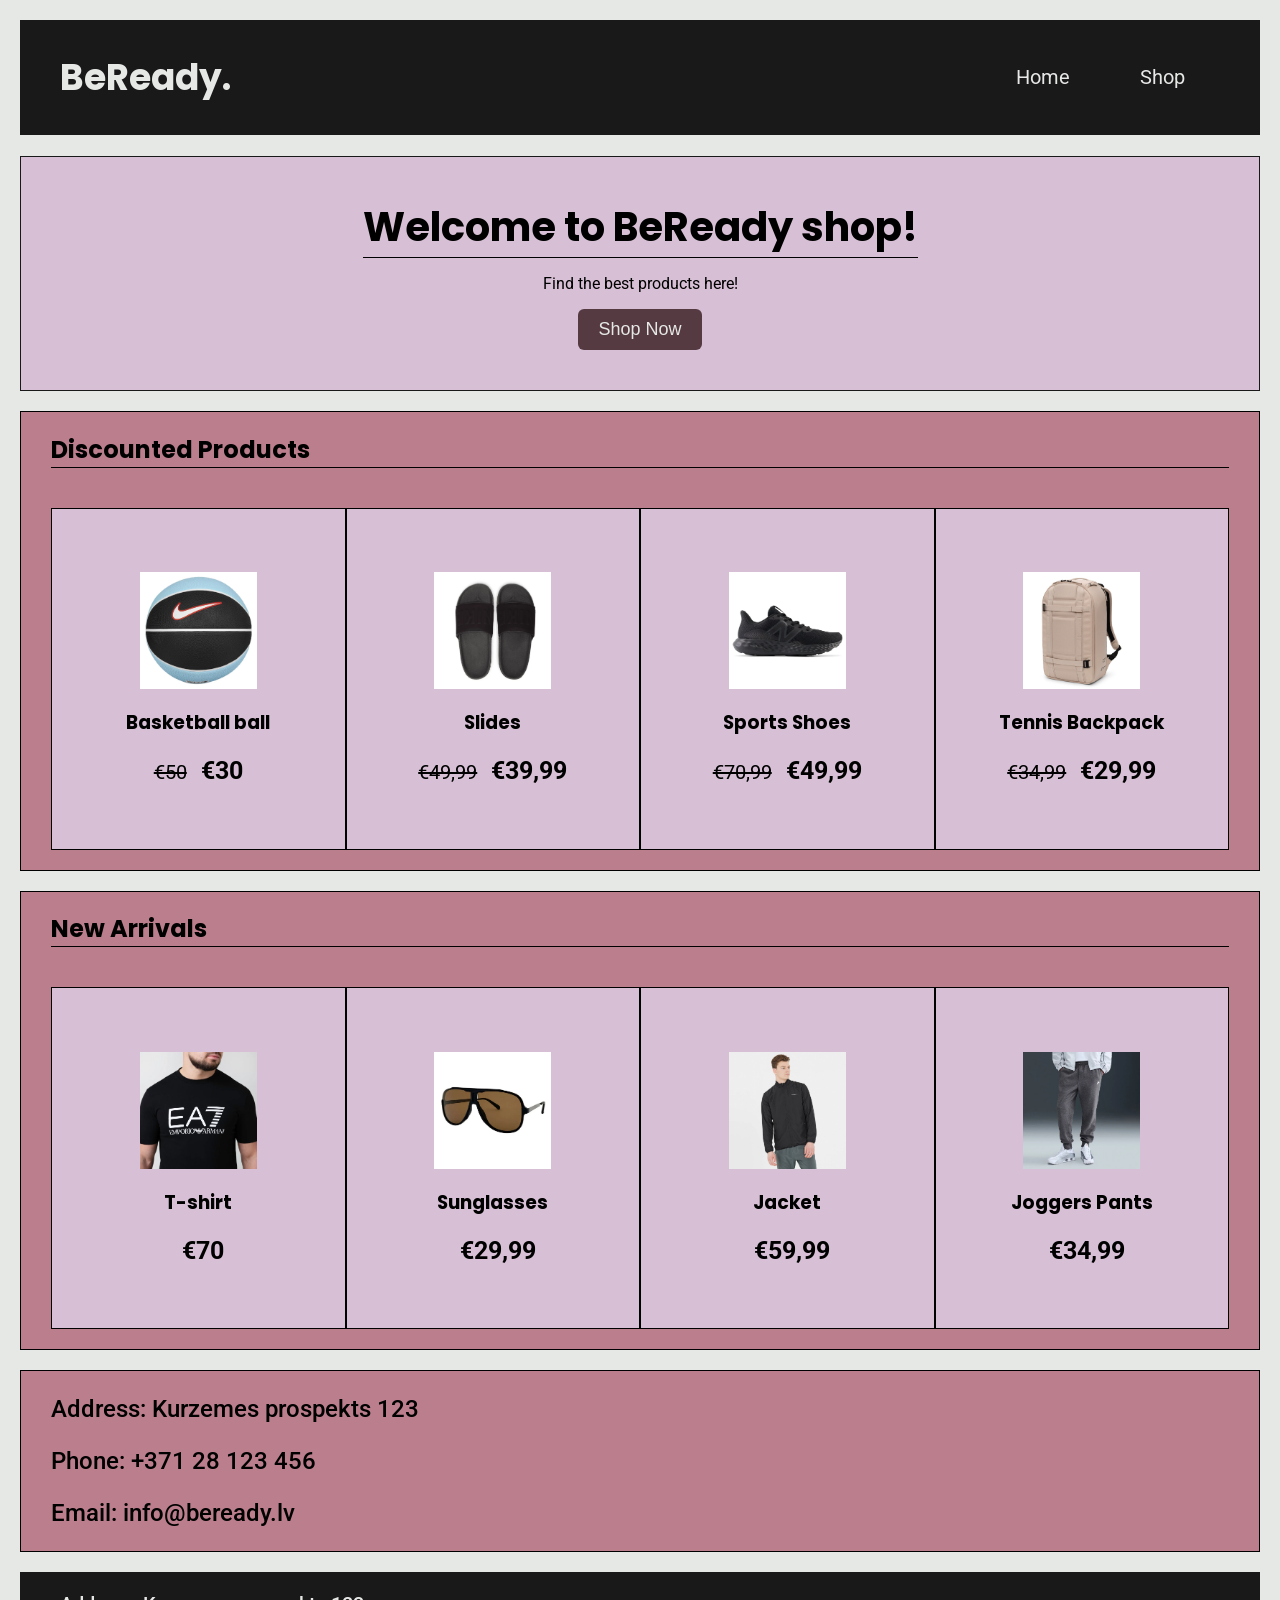
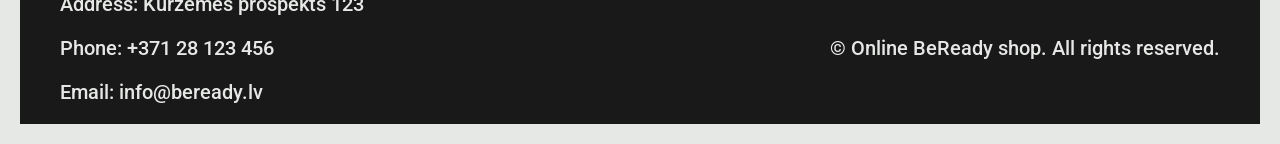
<file: index.html>
<!DOCTYPE html>
<html lang="en">
<head>
    <link href="https://fonts.googleapis.com/css2?family=Poppins:wght@400;600&family=Roboto:wght@400;500&display=swap" rel="stylesheet">
    <link rel="stylesheet" href="style.css">
    <meta charset="UTF-8">
    <meta name="viewport" content="width=device-width, initial-scale=1.0">
    <title>BeReady</title>
</head>
<body>
    <header>
        <nav>
            <div class="logo">
                <a href="index.html"><h1>BeReady.</h1></a>
            </div>
            <div class="nav">
                <ul>
                    <li><a href="index.html">Home</a></li>
                    <li><a href="store.html">Shop</a></li>
                </ul>
            </div>
        </nav>
    </header>
    <main>
        <div class="hero-section">
            <h2>Welcome to BeReady shop!</h2>
            <p>Find the best products here!</p>
            <a href="store.html"><button>Shop Now</button></a>
        </div>
        <section class="Discounted">    
            <h2>Discounted Products</h2>
            <div class="product-grid">
                <div class="product-card">
                    <img src="images/ball.webp" alt="Product 1" width="40%">
                    <h3>Basketball ball</h3>
                    <span><span class="price">€50</span> <b>€30</b></span>
                </div>
                <div class="product-card">
                    <img src="images/shoes1.webp" alt="Product 2" width="40%">
                    <h3>Slides</h3>
                    <span><span class="price">€49,99</span> <b>€39,99</b></span>
                </div>
                <div class="product-card">
                    <img src="images/shoes2.webp" alt="Product 3" width="40%">
                    <h3>Sports Shoes</h3>
                    <span><span class="price">€70,99</span> <b>€49,99</b></span>
                </div>
                <div class="product-card">
                    <img src="images/backbag.jpg" alt="Product 4" width="40%">
                    <h3>Tennis Backpack</h3>
                    <span><span class="price">€34,99</span> <b>€29,99</b></span>
                </div>
            </div>
        </section>
        <section class="new-arrivals">
            <h2>New Arrivals</h2>
            <div class="product-grid">
                <div class="product-card">
                    <img src="images/T-shirt.webp" alt="Product 1" width="40%">
                    <h3>T-shirt</h3>
                    <b>€70</b>
                </div>
                <div class="product-card">
                    <img src="images/glasses.webp" alt="Product 2" width="40%">
                    <h3>Sunglasses</h3>
                    <b>€29,99</b>
                </div>
                <div class="product-card">
                    <img src="images/jacket.jpg" alt="Product 3" width="40%">
                    <h3>Jacket</h3>
                    <b>€59,99</b>
                </div>
                <div class="product-card">
                    <img src="images/joggers.webp" alt="Product 4" width="40%">
                    <h3>Joggers Pants</h3>
                    <b>€34,99</b>
                </div>
            </div>
        </section>
        <section class="info1">
            <p>Address: Kurzemes prospekts 123</p>
            <p>Phone: +371 28 123 456</p>
            <p> Email: info@beready.lv</p>
        </section>
    </main>
    <footer>
        <div class="info2">
            <p>Address: Kurzemes prospekts 123</p>
            <p>Phone: +371 28 123 456</p>
            <p> Email: info@beready.lv</p>
        </div>
        <div>
            <p>&copy; Online BeReady shop. All rights reserved.</p>
        </div>
    </footer>
</body>
</html>
</file>
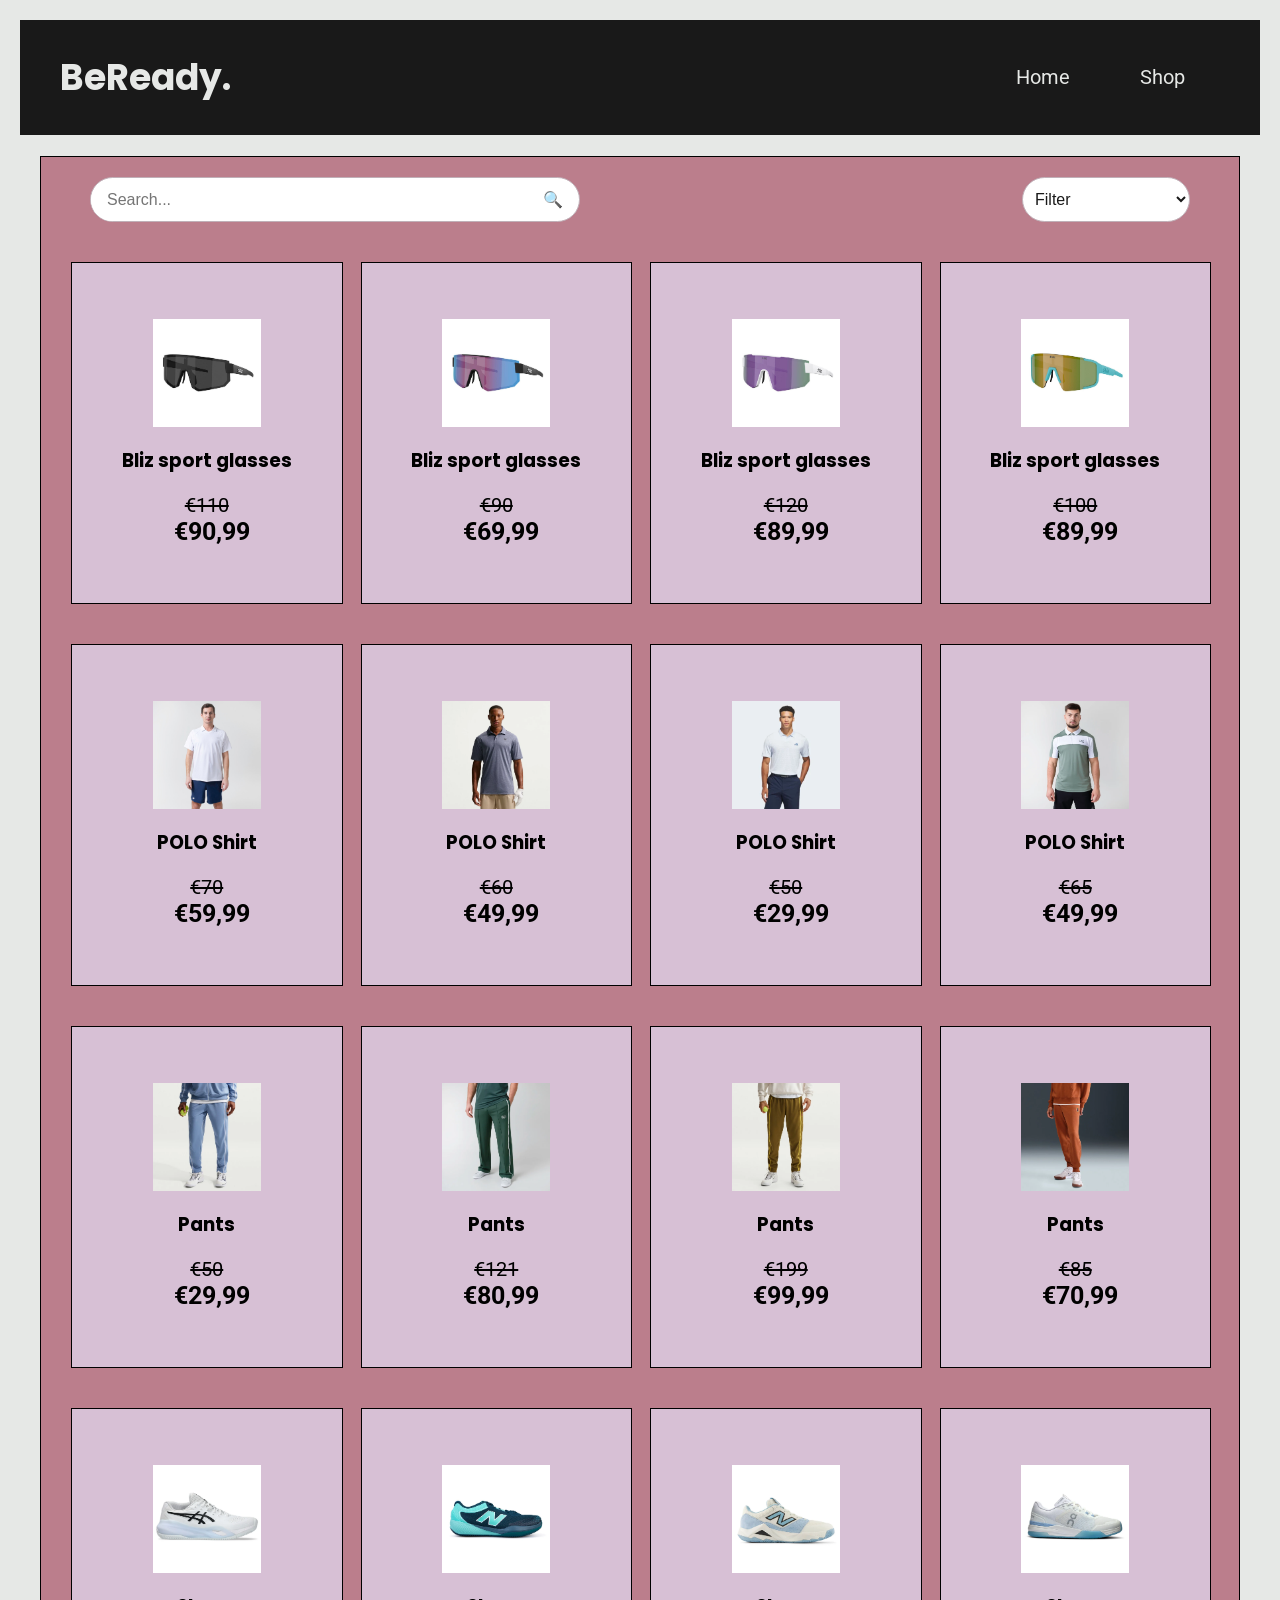
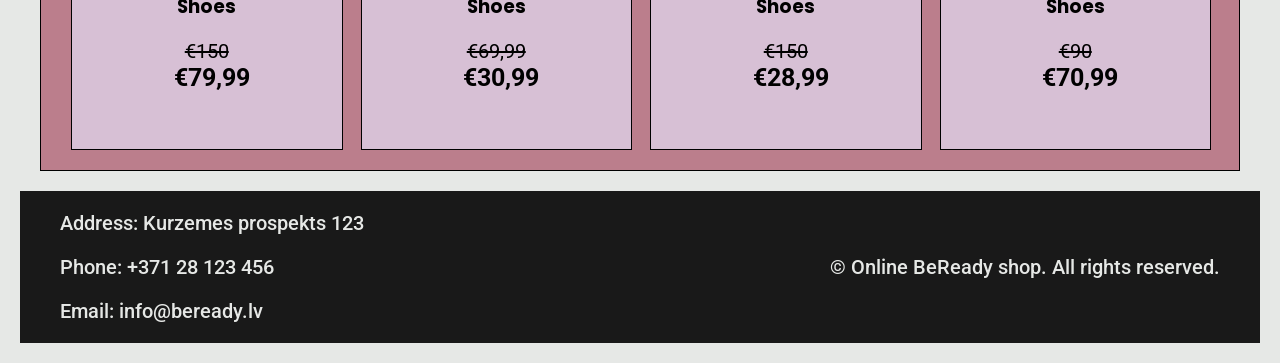
<file: store.html>
<!DOCTYPE html>
<html lang="en">
<head>
    <meta charset="UTF-8">
    <meta name="viewport" content="width=device-width, initial-scale=1.0">
    <link rel="stylesheet" href="store.css">
    <link href="https://fonts.googleapis.com/css2?family=Poppins:wght@400;600&family=Roboto:wght@400;500&display=swap" rel="stylesheet">

    <title>BeReady - Shop</title>
</head>
<body>
    <header>
        <nav>
            <div class="logo">
                <a href="index.html"><h1>BeReady.</h1></a>
            </div>
            <div class="nav">
                <ul>
                    <li><a href="index.html">Home</a></li>
                    <li><a href="store.html">Shop</a></li>
                </ul>
            </div>
        </nav>
    </header>
    <main>
        <section class="searching">
            <div class="search-bar">
                <input class="search-input" type="text" placeholder="Search... " >
                <button class="search-btn">🔍</button>
            </div>
            <div>
                <select class="filter-select" >
                    <option>Filter</option>
                    <option >Price: Low to High</option>
                    <option >Price: High to Low</option>
                </select>
            </div>
        </section>
        <section class="product-grid">
            <div class="product-card">
                <img src="images/sp1.jpg" alt="Product 1" width="40%">
                <h3>Bliz sport glasses</h3>
                <p class="price">€110</p>
                <b>€90,99</b>
            </div>
            <div class="product-card">
                <img src="images/sp2.jpg" alt="Product 2" width="40%">
                <h3>Bliz sport glasses</h3>
                <p class="price">€90</p>
                <b>€69,99</b>
            </div>
            <div class="product-card">
                <img src="images/sp3.jpg" alt="Product 3" width="40%">
                <h3>Bliz sport glasses</h3>
                <p class="price">€120</p>
                <b>€89,99</b>
            </div>
            <div class="product-card">
                <img src="images/sp4.jpg" alt="Product 4" width="40%">
                <h3>Bliz sport glasses</h3>
                <p class="price">€100</p>
                <b>€89,99</b>
            </div>
            <div class="product-card">
                <img src="images/ts1.jpg" alt  ="Product 5" width="40%">
                <h3>POLO Shirt</h3>
                <p class="price">€70</p>
                <b>€59,99</b>
            </div>
            <div class="product-card">
                <img src="images/ts2.webp" alt="Product 7" width="40%">
                <h3>POLO Shirt</h3>
                <p class="price">€60</p>
                <b>€49,99</b>
            </div>
            <div class="product-card">
                <img src="images/ts3.webp" alt="Product 8" width="40%">
                <h3>POLO Shirt</h3>
                <p class="price">€50</p>
                <b>€29,99</b>
            </div>  
            <div class="product-card">
                <img src="images/ts4.webp" alt="Product 9" width="40%">
                <h3>POLO Shirt</h3>
                <p class="price">€65</p>
                <b>€49,99</b>
            </div>
            <div class="product-card">
                <img src="images/sk1.webp" alt="Product 10" width="40%">
                <h3>Pants</h3>
                <p class="price">€50</p>
                <b>€29,99</b>
            </div>
             <div class="product-card">
                <img src="images/sk2.webp" alt="Product 11" width="40%">
                <h3>Pants</h3>
                <p class="price">€121</p>
                <b>€80,99</b>
            </div>  
            <div class="product-card">
                <img src="images/sk3.webp" alt="Product 12" width="40%">
                <h3>Pants</h3>
                <p class="price">€199</p>
                <b>€99,99</b>
            </div>
            <div class="product-card">
                <img src="images/sk4.webp" alt="Product 13" width="40%">
                <h3>Pants</h3>
                <p class="price">€85</p>
                <b>€70,99</b>
            </div>
            <div class="product-card">
                <img src="images/tr1.webp" alt="Product 14" width="40%">
                <h3>Shoes</h3>
                <p class="price">€150</p>
                <b>€79,99</b>
            </div>
            <div class="product-card">
                <img src="images/tr2.webp" alt="Product 15" width="40%">
                <h3>Shoes</h3>
                <p class="price">€69,99</p>
                <b>€30,99</b>
            </div>
            <div class="product-card">
                <img src="images/tr3.webp" alt="Product 16" width="40%">
                <h3>Shoes</h3>
                <p class="price">€150</p>
                <b>€28,99</b>
            </div>
            <div class="product-card">
                <img src="images/tr4.webp" alt="Product 16" width="40%">
                <h3>Shoes</h3>
                <p class="price">€90</p>
                <b>€70,99 </b>
            </div>                
        </section>
    </main>
    <footer>
        <div class="info2">
            <p>Address: Kurzemes prospekts 123</p>
            <p>Phone: +371 28 123 456</p>
            <p> Email: info@beready.lv</p>
        </div>
        <div>
            <p>&copy; Online BeReady shop. All rights reserved.</p>
        </div>
    </footer>
</body>
</html>
</file>
<file: style.css>
/* 
colors
#553A41 brown
#3A6EA5 blue
#E6E8E6 grey
#BB7E8C rose
#191919 black
#d7c0d5 purple
*/
body, html {
    margin: 0;
    font-family: 'Roboto', sans-serif;
    font-size: 16px;
    background-color: #e6e8e6;
}

h1, h2, h3, h4, h5, h6 {
    font-family: 'Poppins', sans-serif;
}
nav {
    display: flex;
    justify-content: space-between;
    align-items: center;
    background-color: #191919;
    color: #e6e8e6;
    padding-left: 40px;
    padding-right: 40px;
    border-bottom: solid 1px;
}
header{
    margin: 20px 20px 20px 20px;
}

div.logo {
    transition: background-color 0.7s ease;
    font-size: 24px;
    font-weight: bold;
}
div.logo a {
    color: #e6e8e6;
    text-decoration: none;
}
div.logo a:hover {
    color: #96727c;
    transition: 0.7s;
}
.nav ul {
    display: flex;
    list-style-type: none;
    margin: 0;
    padding: 0;
}
.nav ul li {
    padding: 10px 20px;
    margin: 0 15px;
    transition: background-color 0.7s ease;
    border-radius: 6px;
}
.nav ul li a {
    color: #e6e8e6;
    text-decoration: none;
    font-size: 20px;
}
.nav ul li:hover {
    background-color: #96727c;
    transition: 0.7s;
}
.hero-section {
    background-color:  #d7c0d5;
    display: flex;
    flex-direction: column;
    align-items: center;
    justify-content: space-between;
    margin-top: 20px;
    border: solid 1px #191919;
    
}
.hero-section h2 {
    font-size: 40px;
    margin-top: 40px;
    margin-bottom: 0px;
}
.hero-section button{
    background-color: #553a41;
    color: #e6e8e6;
    border: none;
    padding: 10px 20px;
    font-size: 18px;
    border-radius: 6px;
    margin-bottom: 40px;
    transition: background-color 0.7s ease;
}
.hero-section button:hover {
    background-color: #96727c;
    transition: 0.7s;
}
.hero-section button:focus {
    outline: solid 3px #3A6EA5;           
    transition: 0.7s;
}
main{
    margin-right: 20px;
    margin-left: 20px;
}
.Discounted, .new-arrivals {
    border: solid 1px;
    margin-top: 20px;
    background-color: #BB7E8C;
    padding-left: 30px;
    padding-right: 30px;
    padding-bottom: 20px;

}
.Discounted, h2{
    border-bottom: solid 1px;
    
}
.new-arrivals, h2{
    border-bottom: solid 1px;
}
.product-card{
    display: flex;
    flex-direction: column;
    align-items: center;
    justify-content: center;
    border: solid 1px;
    margin-top: 20px;
    background-color: #d7c0d5 ;
    padding: 20px 0 20px 0;
    width: 400px;
    height: 300px;
    transition: transform 0.3s ease;
}
.product-card:hover {
    transform: scale(1.05);
}
.product-card b{
    margin-left: 10px;
    font-size: 25px;
    text-decoration: none;
}
.product-grid{
    display:flex;
    flex-direction: row;
    justify-content: space-evenly;
}
.price{
    margin: 0;
    font-size: 20px;
    text-decoration: line-through;
}
.info1{
    border:solid 1px;
    margin-top: 20px;   
    padding-left: 30px;
    padding-right: 30px;
    background-color: #BB7E8C;
    font-size: 24px;
    font-weight: 500;
}
footer{
    display: flex;
    justify-content: space-between;
    align-items: center;
    background-color: #191919;
    color: #e6e8e6;
    padding-left: 40px;
    padding-right: 40px;
    margin: 20px 20px 20px 20px;
    font-size: 20px;
    font-weight: 500;
}
</file>
<file: store.css>
body, html {
    margin: 0;
    font-family: 'Roboto', sans-serif;
    font-size: 16px;
    background-color: #e6e8e6;
}
h1, h2, h3, h4, h5, h6 {
    font-family: 'Poppins', sans-serif;
}
nav {
    display: flex;
    justify-content: space-between;
    align-items: center;
    background-color: #191919;
    color: #e6e8e6;
    padding-left: 40px;
    padding-right: 40px;
    border-bottom: solid 1px;
}
header{
    margin: 20px 20px 20px 20px;
}
div.logo {
    transition: background-color 0.7s ease;
    font-size: 24px;
    font-weight: bold;
}
div.logo a {
    color: #e6e8e6;
    text-decoration: none;
}
div.logo a:hover {
    color: #96727c;
    transition: 0.7s;
}
.nav ul {
    display: flex;
    list-style-type: none;
    margin: 0;
    padding: 0;
}
.nav ul li {
    padding: 10px 20px;
    margin: 0 15px;
    transition: background-color 0.7s ease;
    border-radius: 6px;
}
.nav ul li a {
    color: #e6e8e6;
    text-decoration: none;
    font-size: 20px;
}
.nav ul li:hover {
    background-color: #96727c;
    transition: 0.7s;
}
.price{
    margin: 0;
    font-size: 20px;
    text-decoration: line-through;
}
.product-card{
    display: flex;
    flex-direction: column;
    align-items: center;
    justify-content: center;
    border: solid 1px;
    margin-top: 20px;
    background-color: #d7c0d5 ;
    padding: 20px 0 20px 0;
    width: 100%;
    max-width: 400px;
    min-height: 300px;
    transition: transform 0.3s ease;
}
.product-card:hover {
    transform: scale(1.05);
}
.product-card b{
    margin-left: 10px;
    font-size: 25px;
    text-decoration: none;
}
.product-grid{
    display:grid;
    grid-template-columns: 1fr 1fr 1fr 1fr;
    grid-template-rows: 1fr 1fr 1fr 1fr;
    gap: 20px ;
}
main{
    display: flex;
    flex-direction: column;
    align-items: center;
    justify-content: center;
    border: solid 1px;
    margin-top: 20px;
    background-color: #BB7E8C;
    padding-left: 30px;
    padding-right: 30px;
    padding-bottom: 20px;
    margin-right: 40px;
    margin-left: 40px;
}
.searching{
    display: flex;
    align-items: center;
    justify-content: space-between;
    gap: 12px;
    width: 1100px;
    margin: 20px ;
}

.search-bar{
    border-radius: 30px;
    border: 1px solid #c0b0b8;
    font-size: 16px;
    background-color: #fff;
    color: #191919;
}


.search-input{
    padding: 12px 16px;
    border: none;
    font-size: 16px;
    width: 400px;
    color: #191919;
    border-radius: 30px;  
}
.search-input:focus{
    border-radius: 30px;  
    border:solid 2px;
    border-color: #3A6EA5;
    transition: 0.3s;
}

.search-btn{
    padding: 12px 16px;
    border: none;
    background-color: transparent;
    color: #191919;
    font-size: 16px;
    cursor: pointer;
}

.search-btn:hover{
    background-color: #a4a1a1;
    border-radius: 30px;
}

.filter-select{
    transition: 0.7s;
    padding: 12px 8px;
    border-radius: 30px;
    border: 1px solid #c0b0b8;
    background-color: #fff;
    color: #191919;
    font-size: 16px;
    cursor: pointer;
}
.filter-select:hover{
    transition: 0.7s;
    background-color: #3A6EA5;
}



footer{
    display: flex;
    justify-content: space-between;
    align-items: center;
    background-color: #191919;
    color: #e6e8e6;
    padding-left: 40px;
    padding-right: 40px;
    margin: 20px 20px 20px 20px;
    font-size: 20px;
    font-weight: 500;
}
</file>
